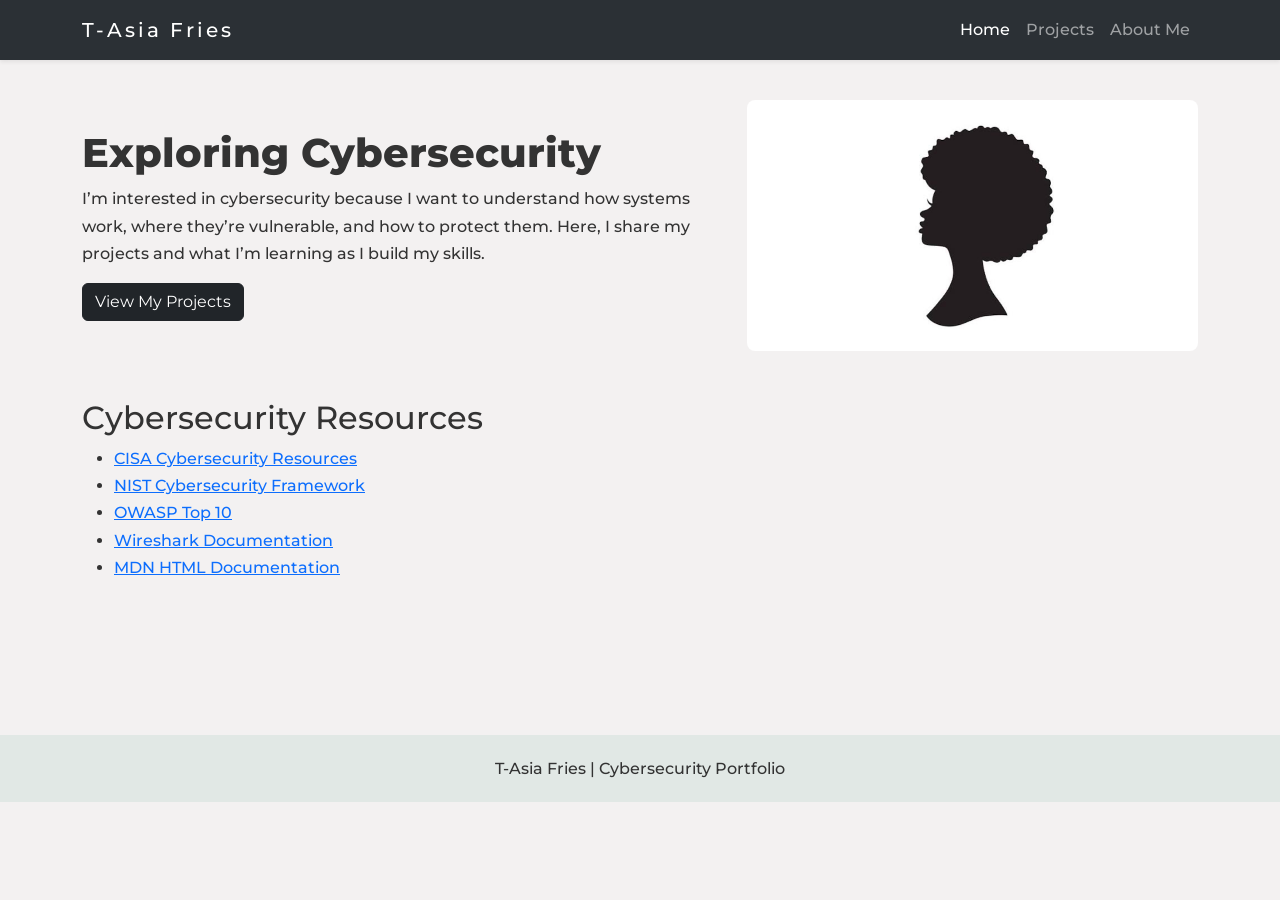
<file: index.html>
<!DOCTYPE html>
<html lang="en">
<!--Start of Head-->

<head>
    <meta charset="UTF-8">
    <!--The viewport allows the layout to resize on mobile devices.-->
    <meta name="viewport" content="width=device-width, initial-scale=1.0">
    <link href="https://cdn.jsdelivr.net/npm/bootstrap@5.3.8/dist/css/bootstrap.min.css" rel="stylesheet"
        integrity="sha384-sRIl4kxILFvY47J16cr9ZwB07vP4J8+LH7qKQnuqkuIAvNWLzeN8tE5YBujZqJLB" crossorigin="anonymous">
    <title>Home - My Cybersecurity Portfolio</title>
    <link rel="stylesheet" href="style.css">
    <link rel="preconnect" href="https://fonts.googleapis.com">
    <link rel="preconnect" href="https://fonts.gstatic.com" crossorigin>
    <link href="https://fonts.googleapis.com/css2?family=Montserrat:ital,wght@0,100..900;1,100..900&display=swap"
        rel="stylesheet">
</head>
<!--End of Head-->

<body>
    <!--The skip link lets keyboard users move directly to the main content.-->
    <a class="skip-link" href="#main-content">Skip to main content</a>

    <!--Navbar Start-->
    <!--script.js replaces these fallback links with the shared nav.html menu.-->
    <header id="navbar">
        <nav class="container py-3" aria-label="Main navigation">
            <a href="index.html">Home</a> |
            <a href="projects.html">Projects</a> |
            <a href="about.html">About Me</a>
        </nav>
    </header>
    <!--Navbar End-->

    <!--Start of Main Div/ Home section-->
    <main id="main-content" class="container" tabindex="-1">
        <section class="row align-items-center g-4">
            <div class="col-md-7">
                <h1>Exploring Cybersecurity</h1>
                <p>I’m interested in cybersecurity because I want to understand how systems work, where they’re vulnerable, and how to protect them. Here, I share my projects and what I’m learning as I build my skills.</p>
                <a class="btn btn-dark" href="projects.html">View My Projects</a>
            </div>
            <div class="col-md-5">
                <!--A headshot of me-->
                <img src="images/homepage.png" class="portfolio-image" alt="Placeholder for my homepage image"
                    width="900" height="500">
            </div>
        </section>
        <!--End of Home Section-->

        <!--Start of Interests Section-->
        <!-- <section class="mt-5">
            <h2>My Interests</h2>
            <p></p>
        </section> -->
        <!--End of Interests Section-->

        <!--Start of Resources Section-->
        <section class="mt-5">
            <h2>Cybersecurity Resources</h2>
            <ul>
                <li><a href="https://www.cisa.gov/">CISA Cybersecurity Resources</a></li>
                <li><a href="https://www.nist.gov/cyberframework">NIST Cybersecurity Framework</a></li>
                <li><a href="https://owasp.org/www-project-top-ten/">OWASP Top 10</a></li>
                <li><a href="https://www.wireshark.org/docs/">Wireshark Documentation</a></li>
                <li><a href="https://developer.mozilla.org/en-US/docs/Web/HTML">MDN HTML Documentation</a></li>
            </ul>
        </section>
        <!--End of Resources Section-->
    </main>
    <!--End of Main Div-->

    <!--Start of Footer-->
    <footer>
        <p class="mb-0">T-Asia Fries | Cybersecurity Portfolio</p>
    </footer>
    <!--End of Footer-->

    <script src="https://cdn.jsdelivr.net/npm/bootstrap@5.3.8/dist/js/bootstrap.bundle.min.js"
        integrity="sha384-FKyoEForCGlyvwx9Hj09JcYn3nv7wiPVlz7YYwJrWVcXK/BmnVDxM+D2scQbITxI"
        crossorigin="anonymous"></script>
    <!--Loads the shared navigation-->
    <script src="script.js"></script>
</body>

</html>
</file>
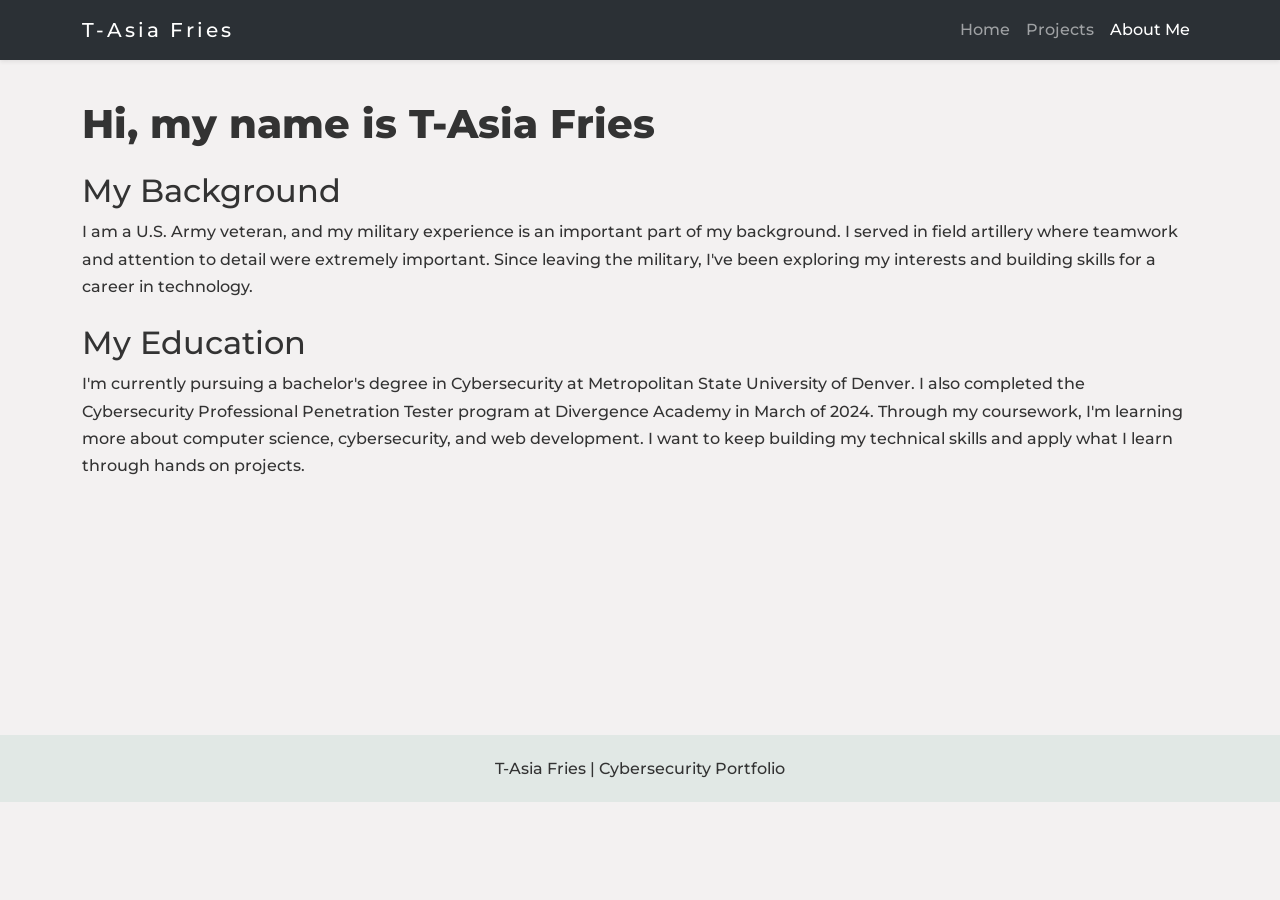
<file: about.html>
<!DOCTYPE html>
<html lang="en">
<!--Start of Head-->

<head>
    <meta charset="UTF-8">
    <meta name="viewport" content="width=device-width, initial-scale=1.0">
    <link href="https://cdn.jsdelivr.net/npm/bootstrap@5.3.8/dist/css/bootstrap.min.css" rel="stylesheet"
        integrity="sha384-sRIl4kxILFvY47J16cr9ZwB07vP4J8+LH7qKQnuqkuIAvNWLzeN8tE5YBujZqJLB" crossorigin="anonymous">
    <title>About Me - My Cybersecurity Portfolio</title>
    <link rel="stylesheet" href="style.css">
    <link rel="preconnect" href="https://fonts.googleapis.com">
    <link rel="preconnect" href="https://fonts.gstatic.com" crossorigin>
    <link href="https://fonts.googleapis.com/css2?family=Montserrat:ital,wght@0,100..900;1,100..900&display=swap"
        rel="stylesheet">
</head>
<!--End of Head-->

<body>
    <!--The skip link lets keyboard users move directly to the main content.-->
    <a class="skip-link" href="#main-content">Skip to main content</a>

    <!--Navbar Start-->
    <!--script.js replaces these fallback links with the shared nav.html menu.-->
    <header id="navbar">
        <nav class="container py-3" aria-label="Main navigation">
            <a href="index.html">Home</a> |
            <a href="projects.html">Projects</a> |
            <a href="about.html">About Me</a>
        </nav>
    </header>
    <!--Navbar End-->

    <!--Start of Main Div/ About section-->
    <main id="main-content" class="container" tabindex="-1">
        <section>
            <h1>Hi, my name is T-Asia Fries</h1>
            <h2 class="mt-4">My Background</h2>
            <p>I am a U.S. Army veteran, and my military experience is an important part of my background. I served in field artillery where teamwork and attention to detail were extremely important. Since leaving the military, I've been exploring my interests and building skills for a career in technology.</p>
            <h2 class="mt-4">My Education</h2>
            <p>I'm currently pursuing a bachelor's degree in Cybersecurity at Metropolitan State University of Denver. I also completed the Cybersecurity Professional Penetration Tester program at Divergence Academy in March of 2024. Through my coursework, I'm learning more about computer science, cybersecurity, and web development. I want to keep building my technical skills and apply what I learn through hands on projects. </p>
            <!-- <h2 class="mt-4">Skills I Am Developing</h2>
            <ul>
                <li>[Skill 1]</li>
                <li>[Skill 2]</li>
                <li>[Skill 3]</li>
            </ul>
            <h2 class="mt-4">My Goals</h2>
            <p>[My education/career goals.]</p> -->
        </section>
        <!--End of About Section-->
    </main>
    <!--End of Main Div-->

    <!--Start of Footer-->
    <footer>
        <p class="mb-0">T-Asia Fries | Cybersecurity Portfolio</p>
    </footer>
    <!--End of Footer-->

    <script src="https://cdn.jsdelivr.net/npm/bootstrap@5.3.8/dist/js/bootstrap.bundle.min.js"
        integrity="sha384-FKyoEForCGlyvwx9Hj09JcYn3nv7wiPVlz7YYwJrWVcXK/BmnVDxM+D2scQbITxI"
        crossorigin="anonymous"></script>
    <!--Loads the shared navigation-->
    <script src="script.js"></script>
</body>

</html>
</file>
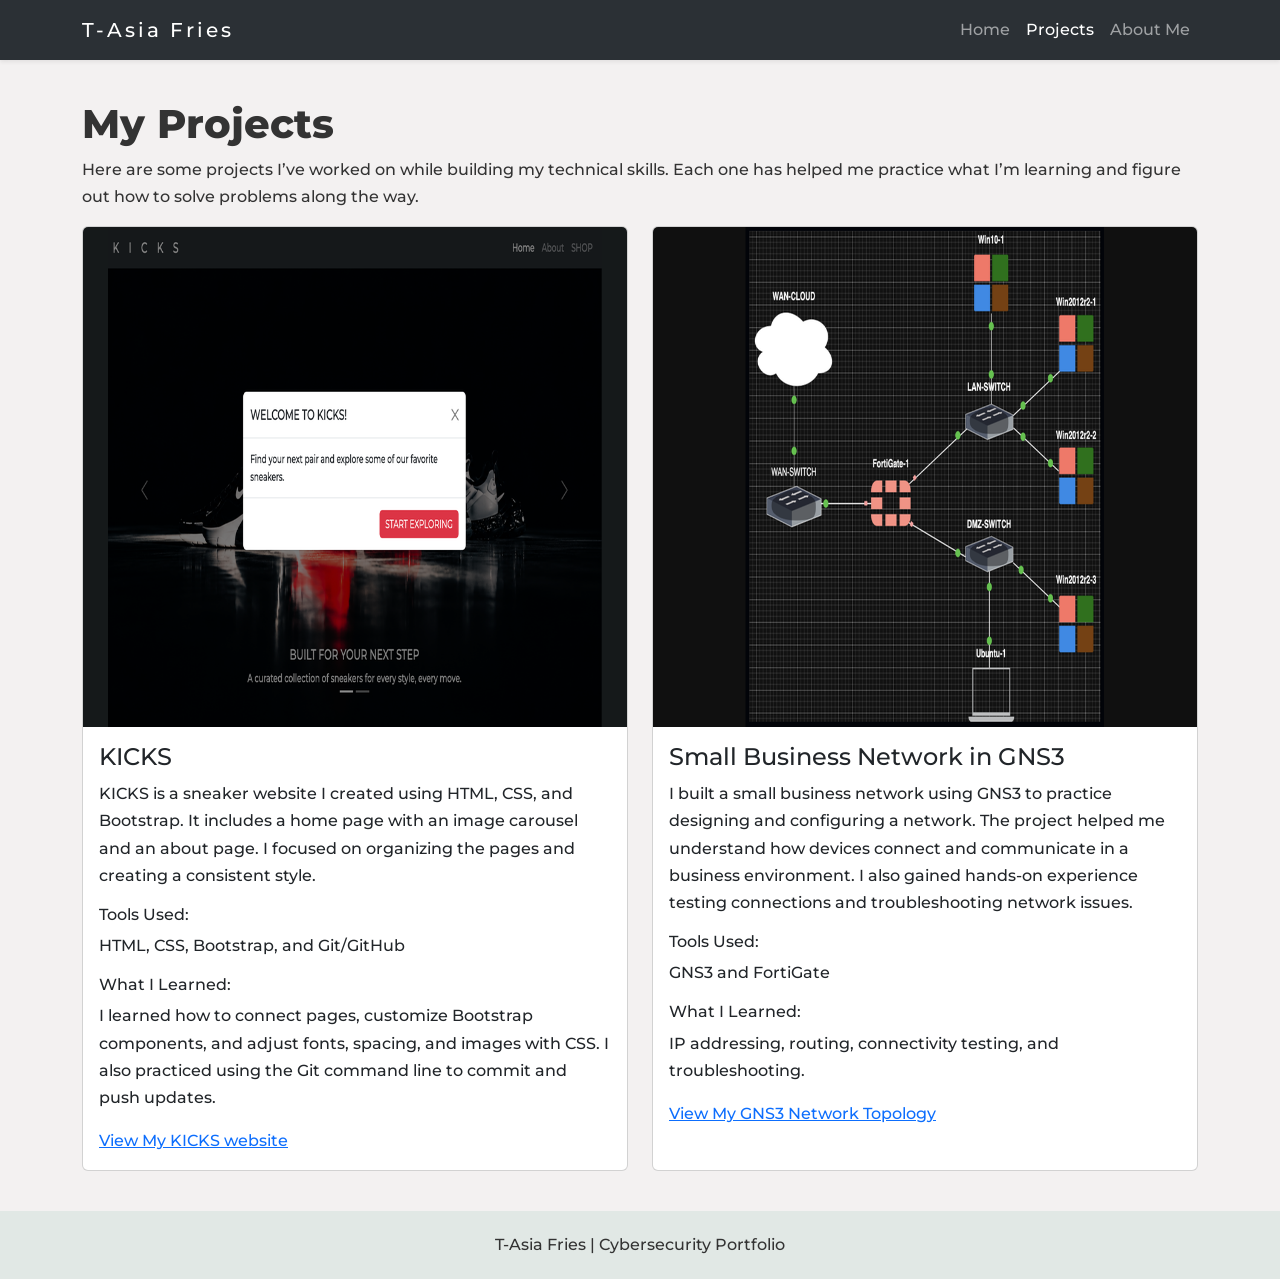
<file: projects.html>
<!DOCTYPE html>
<html lang="en">
<!--Start of Head-->

<head>
    <meta charset="UTF-8">
    <meta name="viewport" content="width=device-width, initial-scale=1.0">
    <link href="https://cdn.jsdelivr.net/npm/bootstrap@5.3.8/dist/css/bootstrap.min.css" rel="stylesheet"
        integrity="sha384-sRIl4kxILFvY47J16cr9ZwB07vP4J8+LH7qKQnuqkuIAvNWLzeN8tE5YBujZqJLB" crossorigin="anonymous">
    <title>Projects - My Cybersecurity Portfolio</title>
    <link rel="stylesheet" href="style.css">
    <link rel="preconnect" href="https://fonts.googleapis.com">
    <link rel="preconnect" href="https://fonts.gstatic.com" crossorigin>
    <link href="https://fonts.googleapis.com/css2?family=Montserrat:ital,wght@0,100..900;1,100..900&display=swap"
        rel="stylesheet">
</head>
<!--End of Head-->

<body>
    <!--The skip link lets keyboard users move directly to the main content.-->
    <a class="skip-link" href="#main-content">Skip to main content</a>

    <!--Navbar Start-->
    <!--script.js replaces these fallback links with the shared nav.html menu.-->
    <header id="navbar">
        <nav class="container py-3" aria-label="Main navigation">
            <a href="index.html">Home</a> |
            <a href="projects.html">Projects</a> |
            <a href="about.html">About Me</a>
        </nav>
    </header>
    <!--Navbar End-->

    <!--Start of Main Div/ Projects Section-->
    <main id="main-content" class="container" tabindex="-1">
        <section>
            <h1>My Projects</h1>
            <p>Here are some projects I’ve worked on while building my technical skills. Each one has helped me practice what I’m learning and figure out how to solve problems along the way.</p>
            <!--Cards organize each project; col-md-6 gives two columns on larger screens.-->
            <div class="row g-4">
                <!--Start of Project 1-->
                <div class="col-md-6">
                    <article class="card">
                        <!--Use a real screenshot and describe what it shows in the alt text.-->
                        <img src="images/KICKS.png" class="card-img-top" alt="Placeholder for project 1 screenshot"
                            width="900" height="500">
                        <div class="card-body">
                            <h2 class="h4">KICKS</h2>
                            <p>KICKS is a sneaker website I created using HTML, CSS, and Bootstrap. It includes a home page with an image carousel and an about page. I focused on organizing the pages and creating a consistent style.</p>
                            <h3 class="h6">Tools Used:</h3>
                            <p>HTML, CSS, Bootstrap, and Git/GitHub</p>
                            <h3 class="h6">What I Learned:</h3>
                            <p>I learned how to connect pages, customize Bootstrap components, and adjust fonts, spacing, and images with CSS. I also practiced using the Git command line to commit and push updates.</p>
                             <a href="https://t-asiafries.github.io/web-version-control-starter-project/">
                                View My KICKS website
                            </a>
                        </div>
                    </article>
                </div>
                <!--End of Project 1-->
                <!--Start of Project 2-->
                <div class="col-md-6">
                    <article class="card">
                        <img src="images/GNS3.png" class="card-img-top" alt="Placeholder for project 2 screenshot"
                            width="900" height="500">
                        <div class="card-body">
                            <h2 class="h4">Small Business Network in GNS3</h2>
                            <p>I built a small business network using GNS3 to practice designing and configuring a network. The project helped me understand how devices connect and communicate in a business environment. I also gained hands-on experience testing connections and troubleshooting network issues.</p>
                            <h3 class="h6">Tools Used:</h3>
                            <p>GNS3 and FortiGate</p>
                            <h3 class="h6">What I Learned:</h3>
                            <p>IP addressing, routing, connectivity testing, and troubleshooting.</p>
                            <a href="https://github.com/T-AsiaFries/Network-Lab">
                                View My GNS3 Network Topology
                            </a>
                        </div>
                    </article>
                </div>
                <!--End of Project 2-->
            </div>
        </section>
        <!--End of Projects Section-->
    </main>
    <!--End of Main Div-->

    <!--Start of Footer-->
    <footer>
        <p class="mb-0">T-Asia Fries | Cybersecurity Portfolio</p>
    </footer>
    <!--End of Footer-->

    <script src="https://cdn.jsdelivr.net/npm/bootstrap@5.3.8/dist/js/bootstrap.bundle.min.js"
        integrity="sha384-FKyoEForCGlyvwx9Hj09JcYn3nv7wiPVlz7YYwJrWVcXK/BmnVDxM+D2scQbITxI"
        crossorigin="anonymous"></script>
    <!--Loads the shared navigation-->
    <script src="script.js"></script>
</body>

</html>
</file>
<file: style.css>
body {
    background-color: rgb(243, 241, 241);
    color: #333;
    font-family: "Montserrat", sans-serif;
    font-weight: 500;
    margin: 0;
    line-height: 1.7;
}

#logo {
    letter-spacing: 3px;
}

main {
    min-height: 75vh;
    padding-top: 40px;
    padding-bottom: 40px;
}

h1 {
    font-weight: 800;
}

/*Keep images inside their columns on smaller screens.*/
.portfolio-image {
    width: 100%;
    height: auto;
    border-radius: 8px;
}

.card {
    height: 100%;
}

footer {
    padding: 20px;
    text-align: center;
    background-color: #e1e8e5;
}

/*The outline makes the selected link or button visible when using a keyboard.*/
a:focus-visible,
button:focus-visible {
    outline: 3px solid #155f46;
    outline-offset: 4px;
}

/*Show the skip link when someone reaches it with the Tab key.*/
.skip-link {
    position: absolute;
    top: 10px;
    left: 10px;
    transform: translateY(-200%);
    padding: 10px;
    background-color: white;
    color: #333;
    z-index: 2000;
}

.skip-link:focus {
    transform: translateY(0);
}
</file>
